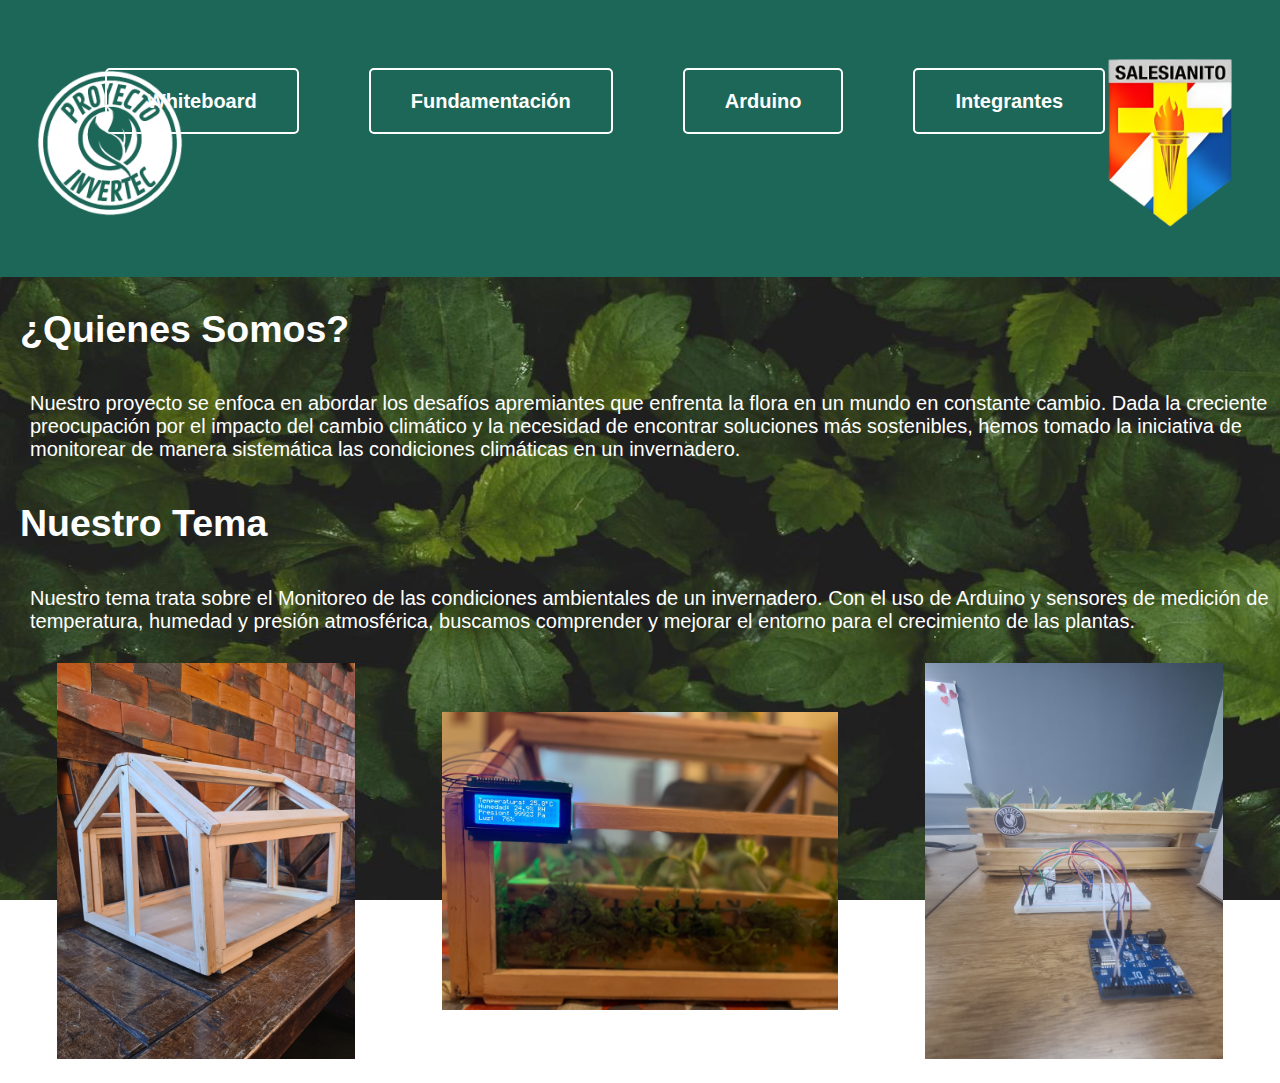
<file: index.html>
<!DOCTYPE html>
<html lang="es">
<head>
    <meta charset="UTF-8">
    <meta name="viewport" content="width=device-width, initial-scale=1.0">
    <title>Invertec (Inicio)</title>
    <link rel="stylesheet" href="Invertec.css">

</head>
<body>   
    <header class="apple-header">
        <nav class="apple-nav">
            <ul>
                <li><a href="Whiteboard.html"class="animated-button">Whiteboard</a></li>
                <li><a href="fundamentacion.html"class="animated-button">Fundamentación</a></li>
                <li><a href="arduino.html"class="animated-button">Arduino</a></li>
                <li><a href="integrantes.html" class="animated-button">Integrantes</a></li>
            </ul>
        </nav>
        <div class="logo-container">
            <div class="apple-logo salesianito-logo">
                <img src="salesianito 6.png" alt="Salesianito Logo">
            </div>
            <div class="apple-logo invertec-logo">
                <img src="INVERTEC 167.png" alt="Invertec Logo">
            </div>
        </div>
    </header>
    <main>
        <section>
            <nav class="titulo-nav">
                <h2>¿Quienes Somos?</h2>
            </nav>
            <div class="content-box">
                <div class="parrafo-nav">
                    Nuestro proyecto se enfoca en abordar los desafíos apremiantes que enfrenta la flora en un mundo en constante cambio. Dada la creciente preocupación por el impacto del cambio climático y la necesidad de encontrar soluciones más sostenibles, hemos tomado la iniciativa de monitorear de manera sistemática las condiciones climáticas en un invernadero.
                </div>
            </div>

            <nav class="titulo2-nav">
                <h2>Nuestro Tema</h2>
            </nav> 
            <div class="content-box">
                <div class="parrafo2-nav">
                    Nuestro tema trata sobre el Monitoreo de las condiciones ambientales de un invernadero. Con el uso de Arduino y sensores de medición de temperatura, humedad y presión atmosférica, buscamos comprender y mejorar el entorno para el crecimiento de las plantas.
                </div>
            </div>
        </section>
                <section class="image-section">
            <div class="image-container">
                <img src="imageninicio3.png" alt="Imagen 1">

            </div>
            

            <div class="image-container">
                <img src="imageninicio.png" alt="Imagen 3">

            </div>
                    
            <div class="image-container">
                <img src="imagenn.png" alt="Imagen 2">

            </div>
        </section>
    </main>
</body>
</html>
</file>
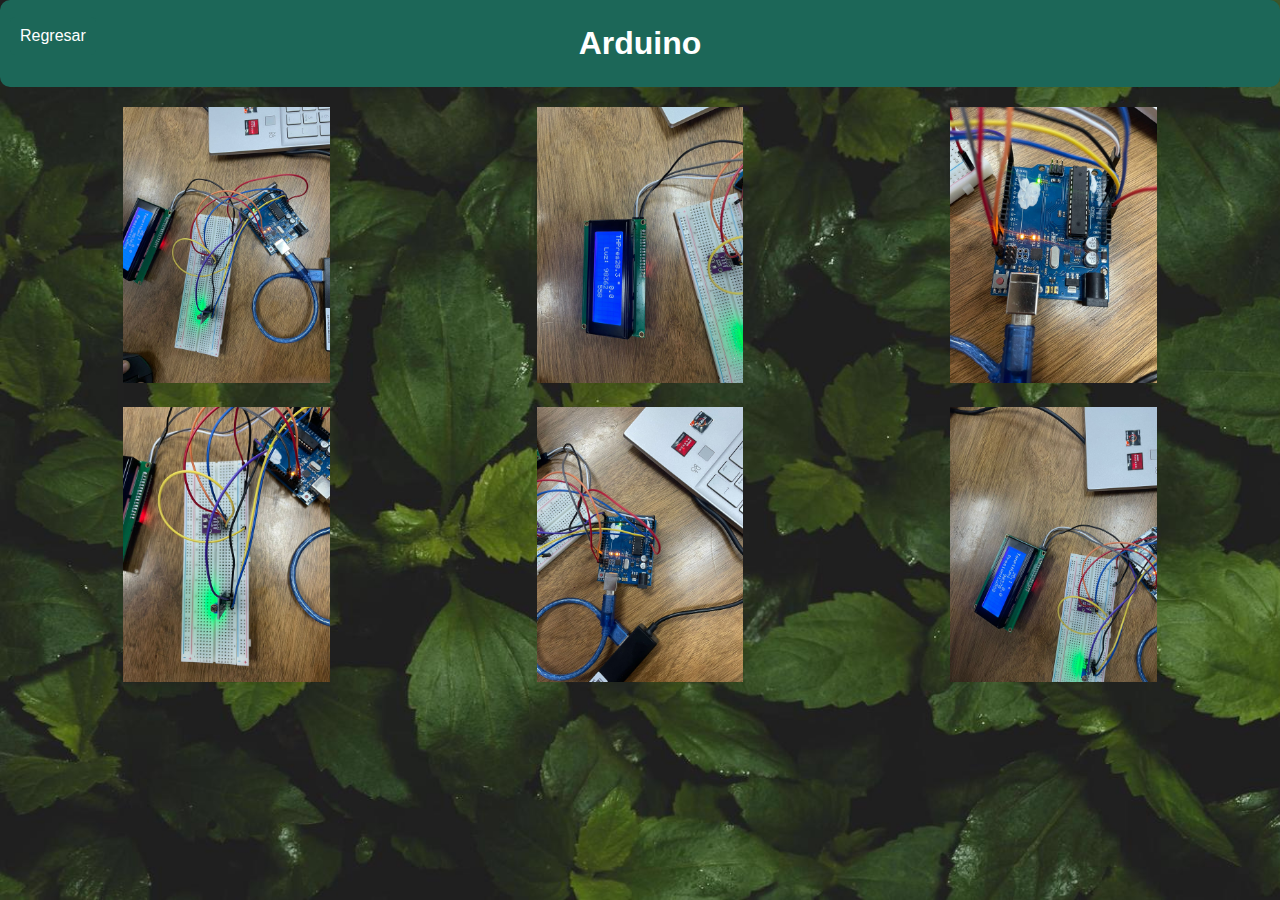
<file: arduino.html>
<!DOCTYPE html>
<html lang="es">
<head>
       <meta charset="UTF-8">
    <meta name="viewport" content="width=device-width, initial-scale=1.0">
    <title>Invertec (Arduino)</title>
    <link rel="stylesheet" href="arduino.css">
<style>.back-button {
            position: absolute;
            top: 17px;
            left: 10px;
            padding: 10px;
            background-color: #1C6758;
            color: #fff;
            text-decoration: none;
            border: none;
            border-radius: 5px;
        }

        .back-button:hover {
            background-color: #72CD90;
        }
</style>
</head>
<body>
    
    <header>
            <nav class="back-nav">
                    <a href="index.html" class="back-button">Regresar</a>
        <h1><strong> Arduino</strong></h1>
        </nav>
    </header>
   <article>

        <section class="image-section">
            <div class="image-container">
                <img src="arduino1.png" alt="Imagen 1">

            </div>
            <div class="image-container">
                <img src="arduino2.png" alt="Imagen 2">

            </div>
            <div class="image-container">
                <img src="arduino3.png" alt="Imagen 3">

            </div>
        </section>

        <section class="image-section">
            <div class="image-container">
                <img src="arduino4.png" alt="Imagen 4">

            </div>
            <div class="image-container">
                <img src="arduino5.png" alt="Imagen 5">

            </div>
            <div class="image-container">
                <img src="arduino6.png" alt="Imagen 6">

            </div>
        </section>

    </article>
</file>
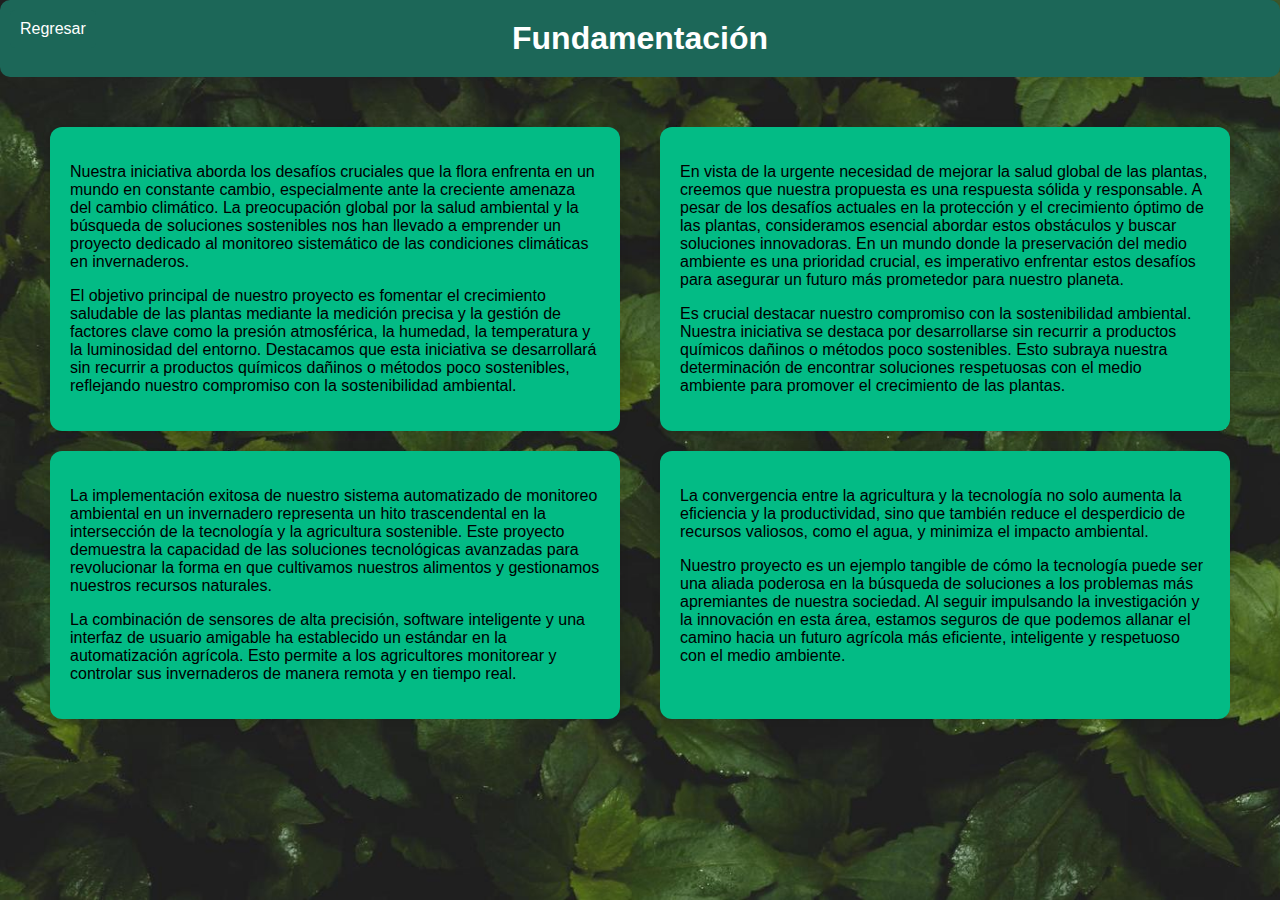
<file: fundamentacion.html>
<!DOCTYPE html>
<html lang="es">
<head>
       <meta charset="UTF-8">
    <meta name="viewport" content="width=device-width, initial-scale=1.0">
    <title>Invertec (Fundamentación)</title>
    <link rel="stylesheet" href="fundamentacion.css">
<style>.back-button {
            position: absolute;
            top: 10px;
            left: 10px;
            padding: 10px;
            background-color: #1C6758;
            color: #fff;
            text-decoration: none;
            border: none;
            border-radius: 5px;
        }

        .back-button:hover {
            background-color: #72CD90;
        }
</style>
</head>
<body>
    
    <header>
            <nav class="back-nav">
                    <a href="index.html" class="back-button">Regresar</a>
        <h1><strong> Fundamentación</strong></h1>
        </nav>
    </header>
    <article>
 
<div class="info-box">
    <section class="right">

<p>Nuestra iniciativa aborda los desafíos cruciales que la flora enfrenta en un mundo en constante cambio, especialmente ante la creciente amenaza del cambio climático. La preocupación global por la salud ambiental y la búsqueda de soluciones sostenibles nos han llevado a emprender un proyecto dedicado al monitoreo sistemático de las condiciones climáticas en invernaderos.</p>
<p>El objetivo principal de nuestro proyecto es fomentar el crecimiento saludable de las plantas mediante la medición precisa y la gestión de factores clave como la presión atmosférica, la humedad, la temperatura y la luminosidad del entorno. Destacamos que esta iniciativa se desarrollará sin recurrir a productos químicos dañinos o métodos poco sostenibles, reflejando nuestro compromiso con la sostenibilidad ambiental.</p>

    </section>
    <section class="left">
<p>En vista de la urgente necesidad de mejorar la salud global de las plantas, creemos que nuestra propuesta es una respuesta sólida y responsable. A pesar de los desafíos actuales en la protección y el crecimiento óptimo de las plantas, consideramos esencial abordar estos obstáculos y buscar soluciones innovadoras. En un mundo donde la preservación del medio ambiente es una prioridad crucial, es imperativo enfrentar estos desafíos para asegurar un futuro más prometedor para nuestro planeta.</p>
<p>Es crucial destacar nuestro compromiso con la sostenibilidad ambiental. Nuestra iniciativa se destaca por desarrollarse sin recurrir a productos químicos dañinos o métodos poco sostenibles. Esto subraya nuestra determinación de encontrar soluciones respetuosas con el medio ambiente para promover el crecimiento de las plantas.</p>

    

    </section>
    <section class="right">
   <p>La implementación exitosa de nuestro sistema automatizado de monitoreo ambiental en un invernadero representa un hito trascendental en la intersección de la tecnología y la agricultura sostenible. Este proyecto demuestra la capacidad de las soluciones tecnológicas avanzadas para revolucionar la forma en que cultivamos nuestros alimentos y gestionamos nuestros recursos naturales.</p>
    <p>La combinación de sensores de alta precisión, software inteligente y una interfaz de usuario amigable ha establecido un estándar en la automatización agrícola. Esto permite a los agricultores monitorear y controlar sus invernaderos de manera remota y en tiempo real.</p>
    
    </section>
    <section class="left">
  <p>La convergencia entre la agricultura y la tecnología no solo aumenta la eficiencia y la productividad, sino que también reduce el desperdicio de recursos valiosos, como el agua, y minimiza el impacto ambiental.</p>
        <p>Nuestro proyecto es un ejemplo tangible de cómo la tecnología puede ser una aliada poderosa en la búsqueda de soluciones a los problemas más apremiantes de nuestra sociedad. Al seguir impulsando la investigación y la innovación en esta área, estamos seguros de que podemos allanar el camino hacia un futuro agrícola más eficiente, inteligente y respetuoso con el medio ambiente.
</p>
    </section>
   
</div>
    </article>
</body>
</html>
</file>
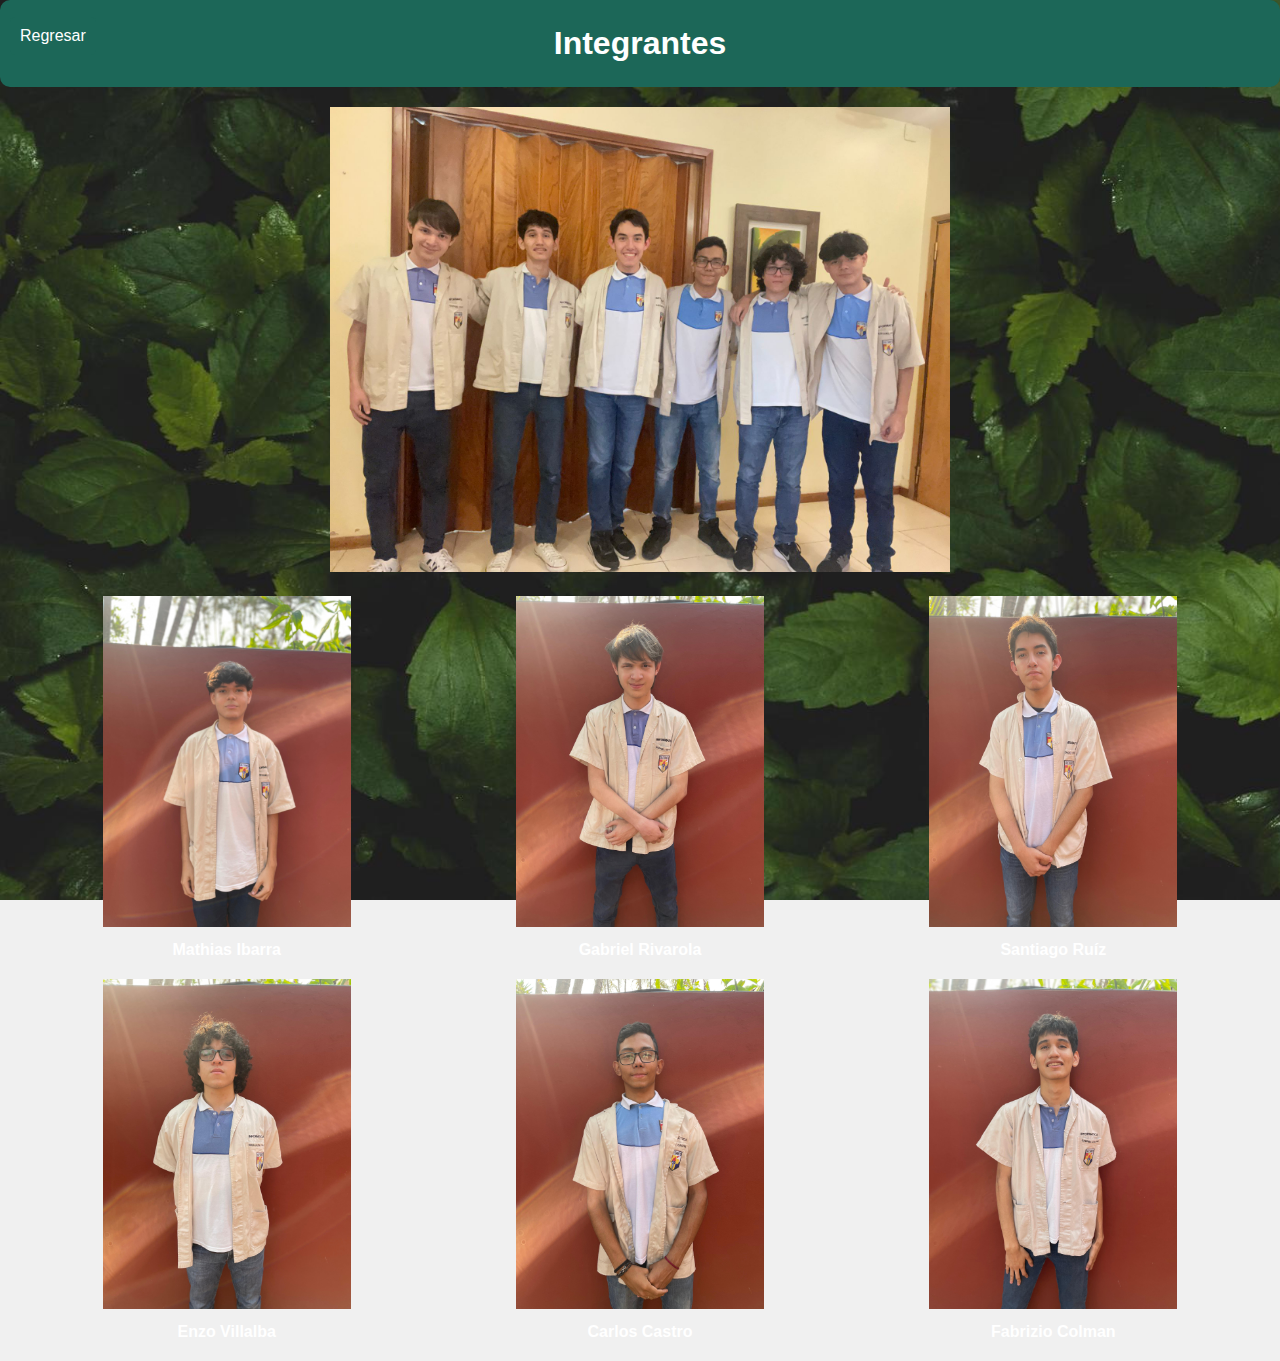
<file: Integrantes.html>
<!DOCTYPE html>
<html lang="es">
<head>
       <meta charset="UTF-8">
    <meta name="viewport" content="width=device-width, initial-scale=1.0">
    <title>Invertec (Integrantes)</title>
    <link rel="stylesheet" href="Integrantes.css">
<style>.back-button {
            position: absolute;
            top: 17px;
            left: 10px;
            padding: 10px;
            background-color: #1C6758;
            color: #fff;
            text-decoration: none;
            border: none;
            border-radius: 5px;
        }

        .back-button:hover {
            background-color: #72CD90;
        }
</style>
</head>
<body>
    
    <header>
            <nav class="back-nav">
                    <a href="index.html" class="back-button">Regresar</a>
        <h1><strong>Integrantes</strong></h1>
        </nav>
    </header>
   <article>
       <section class="grupo-section">
<div class="grupo-container">
       <img src="fotogrupal.png" alt="Imagen 6">
       </div>
       </section>
        <section class="image-section">
            <div class="image-container">
                <img src="Mathi.png" alt="Imagen 1">
                <div class="image-name">Mathias Ibarra</div>
            </div>
            <div class="image-container">
                <img src="gabriel.png" alt="Imagen 2">
                <div class="image-name">Gabriel Rivarola</div>
            </div>
            <div class="image-container">
                <img src="santi.png" alt="Imagen 3">
                <div class="image-name">Santiago Ruíz</div>
            </div>
        </section>

        <section class="image-section">
            <div class="image-container">
                <img src="enzo.png" alt="Imagen 4">
                <div class="image-name">Enzo Villalba</div>
            </div>
            <div class="image-container">
                <img src="carlos.png" alt="Imagen 5">
                <div class="image-name">Carlos Castro</div>
            </div>
            <div class="image-container">
                <img src="fabri.png" alt="Imagen 6">
                <div class="image-name">Fabrizio Colman</div>
            </div>
        </section>

    </article>
</body>
</html>
</file>
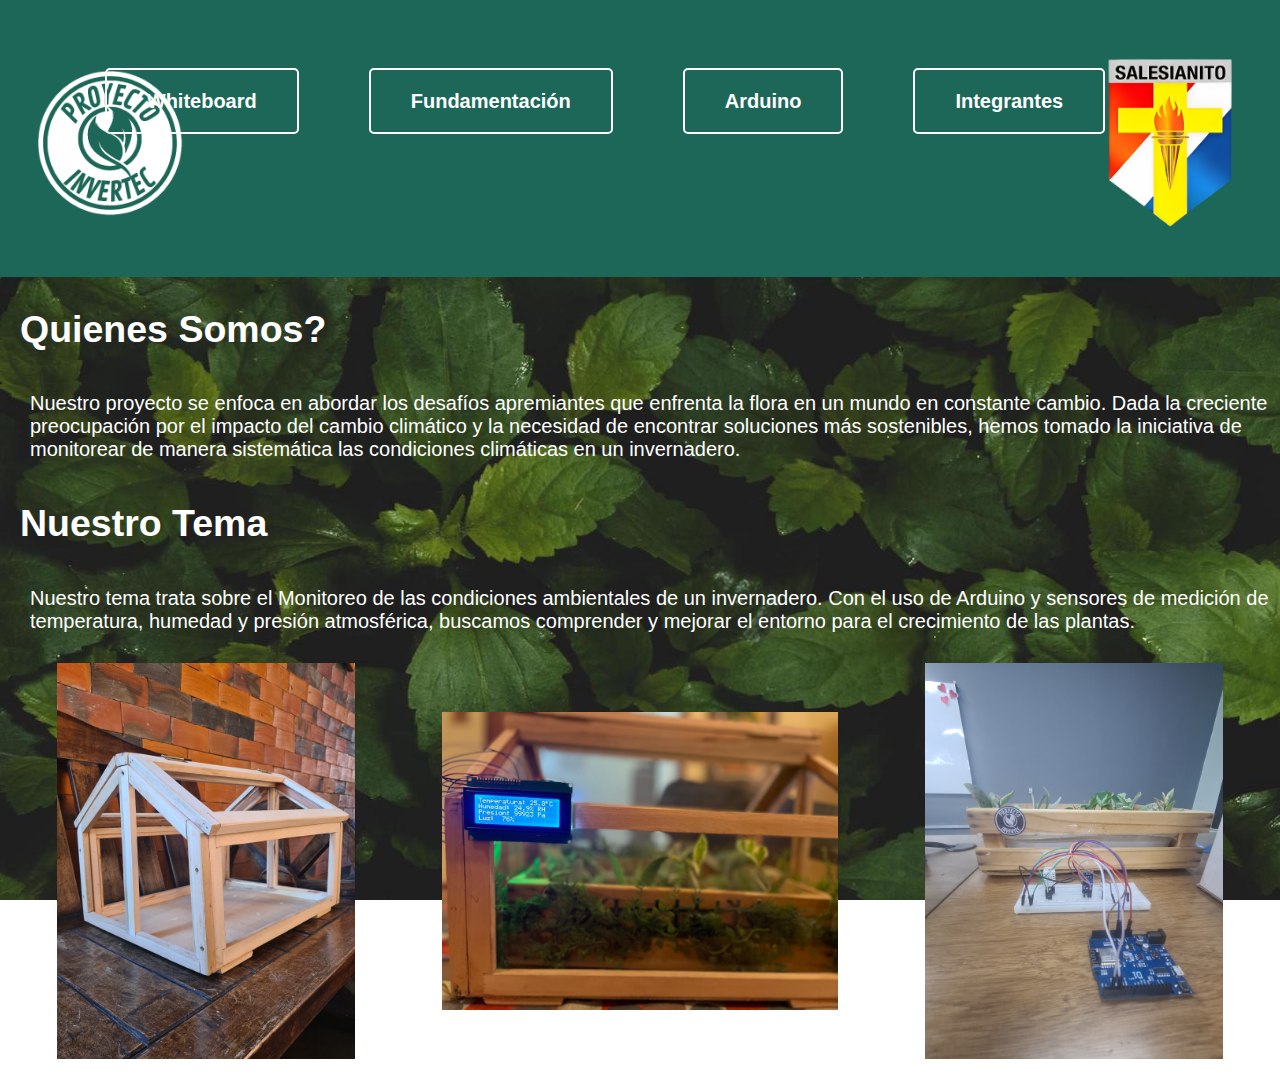
<file: Invertec.html>
<!DOCTYPE html>
<html lang="es">
<head>
    <meta charset="UTF-8">
    <meta name="viewport" content="width=device-width, initial-scale=1.0">
    <title>Invertec (Inicio)</title>
    <link rel="stylesheet" href="Invertec.css">

</head>
<body>   
    <header class="apple-header">
        <nav class="apple-nav">
            <ul>
                <li><a href="Whiteboard.html"class="animated-button">Whiteboard</a></li>
                <li><a href="fundamentacion.html"class="animated-button">Fundamentación</a></li>
                <li><a href="arduino.html"class="animated-button">Arduino</a></li>
                <li><a href="integrantes.html" class="animated-button">Integrantes</a></li>
            </ul>
        </nav>
        <div class="logo-container">
            <div class="apple-logo salesianito-logo">
                <img src="salesianito 6.png" alt="Salesianito Logo">
            </div>
            <div class="apple-logo invertec-logo">
                <img src="INVERTEC 167.png" alt="Invertec Logo">
            </div>
        </div>
    </header>
    <main>
        <section>
            <nav class="titulo-nav">
                <h2>Quienes Somos?</h2>
            </nav>
            <div class="content-box">
                <div class="parrafo-nav">
                    Nuestro proyecto se enfoca en abordar los desafíos apremiantes que enfrenta la flora en un mundo en constante cambio. Dada la creciente preocupación por el impacto del cambio climático y la necesidad de encontrar soluciones más sostenibles, hemos tomado la iniciativa de monitorear de manera sistemática las condiciones climáticas en un invernadero.
                </div>
            </div>

            <nav class="titulo2-nav">
                <h2>Nuestro Tema</h2>
            </nav> 
            <div class="content-box">
                <div class="parrafo2-nav">
                    Nuestro tema trata sobre el Monitoreo de las condiciones ambientales de un invernadero. Con el uso de Arduino y sensores de medición de temperatura, humedad y presión atmosférica, buscamos comprender y mejorar el entorno para el crecimiento de las plantas.
                </div>
            </div>
        </section>
                <section class="image-section">
            <div class="image-container">
                <img src="imageninicio3.png" alt="Imagen 1">

            </div>
            

            <div class="image-container">
                <img src="imageninicio.png" alt="Imagen 3">

            </div>
                    
            <div class="image-container">
                <img src="imagenn.png" alt="Imagen 2">

            </div>
        </section>
    </main>
</body>
</html>
</file>
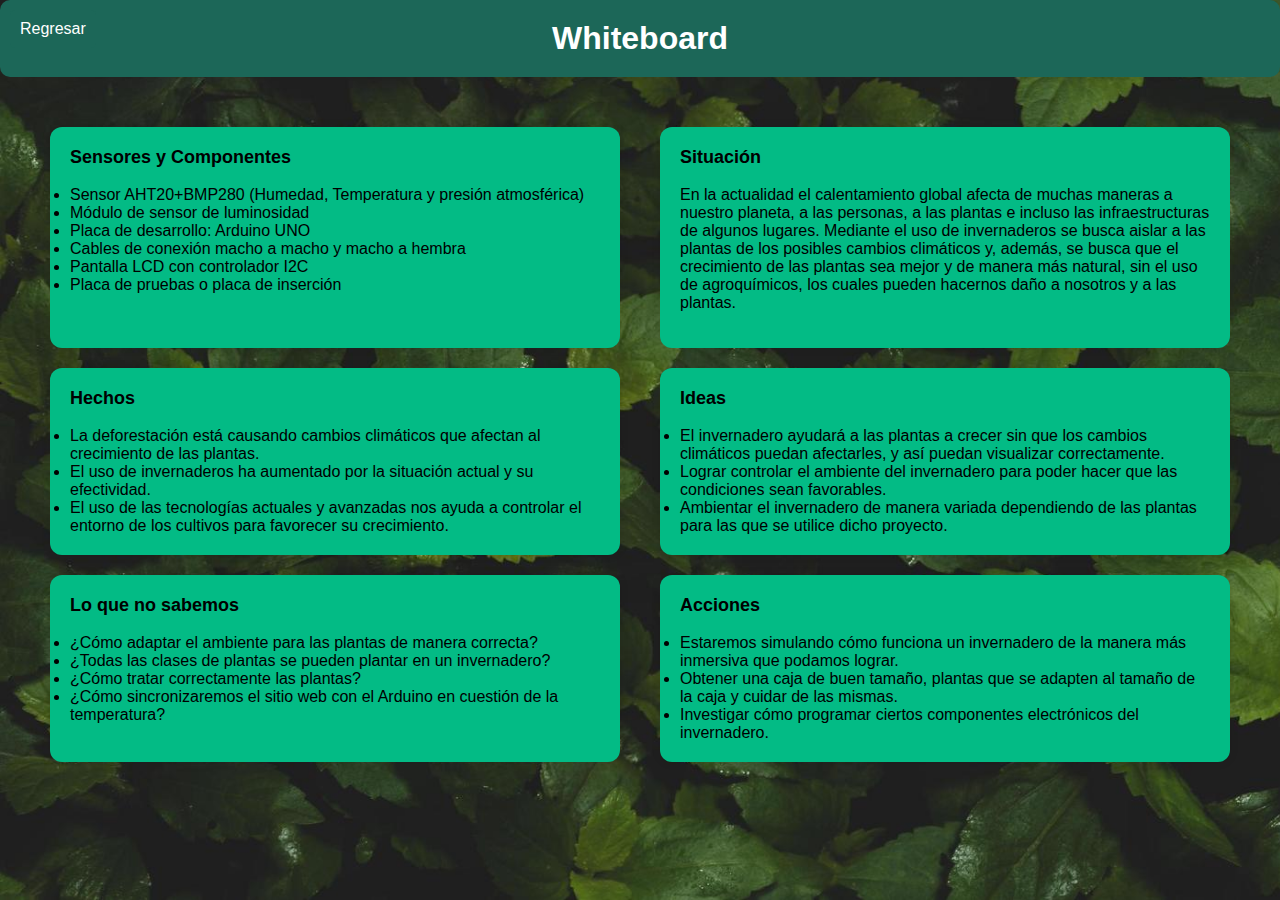
<file: Whiteboard.html>
<!DOCTYPE html>
<html lang="es">
<head>
       <meta charset="UTF-8">
    <meta name="viewport" content="width=device-width, initial-scale=1.0">
    <title>Invertec (Whiteboard)</title>
    <link rel="stylesheet" href="Whiteboard.css">
<style>.back-button {
            position: absolute;
            top: 10px;
            left: 10px;
            padding: 10px;
            background-color: #1C6758;
            color: #fff;
            text-decoration: none;
            border: none;
            border-radius: 5px;
        }

        .back-button:hover {
            background-color: #72CD90;
        }
</style>
</head>
<body>
    
    <header>
            <nav class="back-nav">
                    <a href="index.html" class="back-button">Regresar</a>
        <h1><strong> Whiteboard</strong></h1>
        </nav>
    </header>
    <article>
 
<div class="info-box">
    <section class="right">
        <h3>Sensores y Componentes</h3>
    
            <li>Sensor AHT20+BMP280 (Humedad, Temperatura y presión atmosférica) </li>
            <li>Módulo de sensor de luminosidad </li>
            <li>Placa de desarrollo: Arduino UNO</li>
            <li>Cables de conexión macho a macho y macho a hembra</li>
            <li>Pantalla LCD con controlador I2C</li>
            <li>Placa de pruebas o placa de inserción</li>

    </section>
    <section class="left">
        <h3>Situación</h3>
        <p>En la actualidad el calentamiento global afecta de muchas maneras a nuestro planeta, a las personas, a las plantas e incluso las infraestructuras de algunos lugares. Mediante el uso de invernaderos se busca aislar a las plantas de los posibles cambios climáticos y, además, se busca que el crecimiento de las plantas sea mejor y de manera más natural, sin el uso de agroquímicos, los cuales pueden hacernos daño a nosotros y a las plantas.</p>
    </section>
    <section class="right">
        <h3>Hechos</h3>

            <li>La deforestación está causando cambios climáticos que afectan al crecimiento de las plantas.</li>
            <li>El uso de invernaderos ha aumentado por la situación actual y su efectividad.</li>
            <li>El uso de las tecnologías actuales y avanzadas nos ayuda a controlar el entorno de los cultivos para favorecer su crecimiento.</li>
    
    </section>
    <section class="left">
        <h3>Ideas</h3>
    
            <li>El invernadero ayudará a las plantas a crecer sin que los cambios climáticos puedan afectarles, y así puedan visualizar correctamente.</li>
            <li>Lograr controlar el ambiente del invernadero para poder hacer que las condiciones sean favorables.</li>
            <li>Ambientar el invernadero de manera variada dependiendo de las plantas para las que se utilice dicho proyecto.</li>
    
    </section>
    <section class="right">
        <h3>Lo que no sabemos</h3>
    
            <li>¿Cómo adaptar el ambiente para las plantas de manera correcta?</li>
            <li>¿Todas las clases de plantas se pueden plantar en un invernadero?</li>
            <li>¿Cómo tratar correctamente las plantas?</li>
            <li>¿Cómo sincronizaremos el sitio web con el Arduino en cuestión de la temperatura?</li>
    
    </section>
    <section class="left">
        <h3>Acciones</h3>

            <li>Estaremos simulando cómo funciona un invernadero de la manera más inmersiva que podamos lograr.</li>
            <li>Obtener una caja de buen tamaño, plantas que se adapten al tamaño de la caja y cuidar de las mismas.</li>
            <li>Investigar cómo programar ciertos componentes electrónicos del invernadero.</li>

    </section>
</div>
    </article>
</body>
</html>
</file>
<file: Invertec.css>
body {
    background-image: url('hojas.png'); 
    background-size: cover;
    background-repeat: no-repeat;
    background-attachment: fixed;
    font-family: Arial, sans-serif;
    margin: 0;
    padding: 0;
    color: #fff;
}

section {
    margin-left: 20px; 
}

        /* Estilo para el cuadro alrededor del párrafo */
        .content-box {
            border: 0px solid #000; /* Cambia el color y el grosor del borde según tus preferencias */
            padding: 10px; /* Añade espacio alrededor del contenido del cuadro */
            margin-bottom: 20px; /* Añade un margen inferior para separar las secciones */
            overflow: hidden; /* Limpiar float para evitar superposiciones */
        }

        /* Estilo para alinear las imágenes a la izquierda y derecha */
        .bottom-images {
            clear: both; /* Limpiar float para evitar superposiciones */
            text-align: center; /* Centrar las imágenes */
        }

        /* Estilo para ajustar el tamaño de las imágenes */
        .bottom-images img {
            max-width: 100%; /* Ajusta el ancho máximo según tus preferencias */
            height: 400px; /* Mantener la proporción de aspecto */
            max-height: 400px; /* Ajusta la altura máxima según tus preferencias */
            margin: 50px; /* Añade un margen entre las imágenes */
            width: 700px
                .image-section 
    display: flex;
    justify-content: space-around;
    margin: 20px;
    align-items: center;
}

.image-section {
    display: flex;
    justify-content: space-around;
    margin: 20px;
    align-items: center;
}

.image-container {
    text-align: center;
    overflow: hidden;
    align-items: center
}

.image-container img {
    max-width: 80%;
    border: 0px solid #fff;
    transform: scale(1);
    transition: transform 0.5s ease-in-out;
    align-items: center
}

.image-container:hover img {
    transform: scale(1.2);
        align-items: center
}


.animated-button {
    transition: background-color 0.3s ease; 
}
.animated-button {
    background-color: #1C6758;
    color: #fff;
    
}


.animated-button:hover {
    background-color: #72CD90 
}



.apple-header {
    background-color: #1C6758;
    color: #fff;
    padding: 20px 0;
    text-align: center;
}

.apple-nav ul {
    list-style-type: none;
    padding: 0;
    margin: 0; 
    display: flex;
    justify-content: center; 
}

.apple-nav li {
    display: inline;
    margin-right: 70px;
}
.apple-nav li:nth-child(1),
.apple-nav li:nth-child(2),
.apple-nav li:nth-child(3),
.apple-nav li:nth-child(4) 
{
    margin-top: 70px; 
    margin-bottom: -50px;
}
.parrafo-nav {
font-size:20px
}
.parrafo2-nav{
    font-size:20px
}
.titulo-nav{
    font-size:25px
}
.titulo2-nav{
    font-size:25px
}
.apple-nav a {
    
    text-decoration: none;
    color: #fff;
    font-weight: bold;
    font-size: 20px;
    border: 2px solid #fff; 
    padding: 20px 40px; 
    border-radius: 5px; 
}


.logo-container {
    display: flex;
    align-items: center; 
    justify-content: space-between; 
    margin-top: -30px; 
}

.apple-logo img {
    max-width: 220px;
    height: auto;
}

.salesianito-logo {
    order: 2; 
}

.invertec-logo {
    order: 1; 
}

.apple-footer {
    background-color: #333;
    color: #fff;
    padding: 10px 0;
    text-align: center;
}

.apple-footer ul {
    list-style-type: none;
    padding: 0;
    margin: 0; 
}

.apple-footer li {
    display: inline;
    margin-right: 20px;
}

.apple-footer a {
    text-decoration: none;
    color: #fff;
    font-weight: bold;
}
</file>
<file: arduino.css>
body {
    font-family: Arial, sans-serif;
    background-color: #f0f0f0;
    margin: 0;
    padding: 0;
    background-image: url('hojas.png'); 
    background-size: cover;
    background-repeat: no-repeat;
    background-attachment: fixed;
    font-family: Arial, sans-serif;
    margin: 0;
    padding: 0;
    color: #fff;
}

h1{
margin-top: 20px;
margin-bottom:20px; 
}
header {
    background-color: #1C6758;
    text-align: center;
    padding: 5px;
    border-radius: 10px;
}

.image-section {
    display: flex;
    justify-content: space-around;
    margin: 20px;
    align-items: center;
}

.image-container {
    text-align: center;
    overflow: hidden;
    align-items: center
}

.image-container img {
    max-width: 50%;
    border: 0px solid #fff;
    transform: scale(1);
    transition: transform 0.5s ease-in-out;
    align-items: center
}

.image-container:hover img {
    transform: scale(1.2);
        align-items: center
}
</file>
<file: fundamentacion.css>
/* CSS */
body {
    font-family: Arial, sans-serif;
    background-color: #f0f0f0;
    margin: 0;
    padding: 0;
    background-image: url('hojas.png'); 
    background-size: cover;
    background-repeat: no-repeat;
    background-attachment: fixed;
    font-family: Arial, sans-serif;
    margin: 0;
    padding: 0;
    color: black;
}
h1 {
    margin: 0;
    color: #fff; 
}
.right {
    float: right;
    clear: right;
    margin-right: 20px;
}
.back-nav:nth-child(1)
.back-nav {
    
    text-decoration: none;
    color: #fff;
    font-weight: bold;
    font-size: 20px;
    border: 2px solid #fff; 
    padding: 20px 40px; 
    border-radius: 5px; 
}

.left {
    float: left;
    clear: left;
    margin-left: 20px; 
}

/* Estilos comunes para todas las secciones */
.info-box section {
    width: calc(50% - 20px); /* Divide el ancho en dos y resta el margen */
    box-sizing: border-box;
    margin-bottom: 20px; /* Espacio entre las secciones */
}
header {
    background-color: #1C6758;
    text-align: center;
    padding: 20px;
    border-radius: 10px;
}
h1 {
    margin: 0;
}

h2 {
    text-align: center;
}

article {
    padding: 50px;
}

/* Estilo para las secciones */
.info-box {
    display: flex;
    flex-wrap: wrap;
    justify-content: space-between;
}

section {
    width: calc(50% - 20px); /* El 20px es para el espacio entre los cuadros */
    background-color: 	#03BB85;
    padding: 20px;
    margin-bottom: 20px;
    border-radius: 12px;
    box-shadow: 0 0 10px rgba(0, 0, 0, 0.1);
}

section h3 {
    font-size: 18px;
    margin-top: 0;
}

section ul {
    list-style-type: disc;
    padding-left: 20px;
}

/* Añade este estilo para intercalar izquierda y derecha */
.left {
    float: left;
    clear: left; /* Limpia el flotante anterior */
}

.right {
    float: right;
    clear: right; /* Limpia el flotante anterior */
}

.clear {
    clear: both;
}

footer {
    background-color: #1C6758;
    padding: 20px;
    clear: both;
    border-radius: 10px;
}
</file>
<file: Integrantes.css>
body {
    font-family: Arial, sans-serif;
    background-color: #f0f0f0;
    margin: 0;
    padding: 0;
    background-image: url('hojas.png'); 
    background-size: cover;
    background-repeat: no-repeat;
    background-attachment: fixed;
    font-family: Arial, sans-serif;
    margin: 0;
    padding: 0;
    color: #fff;
}

h1 {
    margin-top: 20px;
    margin-bottom: 20px;
}

header {
    background-color: #1C6758;
    text-align: center;
    padding: 5px;
    border-radius: 10px;
}

.section {
    font-size: 100px;
}

.image-section {
    display: flex;
    justify-content: space-around;
    margin: 20px;
    align-items: center;
}

.image-container {
    text-align: center;
    overflow: hidden;
    align-items: center
}

.image-container img {
    max-width: 60%;
    border: 0px solid #fff;
    transform: scale(1);
    transition: transform 0.5s ease-in-out;
    align-items: center
}

.image-container:hover img {
    transform: scale(1.2);
        align-items: center
}
.grupo-section {
    display: flex;
    justify-content: space-around;
    margin: 20px;
    align-items: center;
}

.grupo-container {
    text-align: center;
    overflow: hidden;
    align-items: center
}

.grupo-container img {
    max-width: 50%;
    border: 0px solid #fff;
    transform: scale(1);
    transition: transform 0.5s ease-in-out;
    align-items: center
}

.grupo-container:hover img {
    transform: scale(1.2);
        align-items: center
}

.image-name {
    margin-top: 10px;
    font-weight: bold;
}

.back-button {
    position: absolute;
    top: 17px;
    left: 10px;
    padding: 10px;
    background-color: #1C6758;
    color: #fff;
    text-decoration: none;
    border: none;
    border-radius: 5px;
}

.back-button:hover {
    background-color: #72CD90;
}
</file>
<file: Whiteboard.css>
body {
    font-family: Arial, sans-serif;
    background-color: #f0f0f0;
    margin: 0;
    padding: 0;
    background-image: url('hojas.png'); 
    background-size: cover;
    background-repeat: no-repeat;
    background-attachment: fixed;
    font-family: Arial, sans-serif;
    margin: 0;
    padding: 0;
    color: black;
}
h1 {
    margin: 0;
    color: #fff; 
}
.right {
    float: right;
    clear: right;
    margin-right: 20px;
}
.back-nav:nth-child(1)
.back-nav {
    
    text-decoration: none;
    color: #fff;
    font-weight: bold;
    font-size: 20px;
    border: 2px solid #fff;
    padding: 20px 40px; 
    border-radius: 5px; 
}

.left {
    float: left;
    clear: left;
    margin-left: 20px; 
}


.info-box section {
    width: calc(50% - 20px); 
    box-sizing: border-box;
    margin-bottom: 20px; 
}
header {
    background-color: #1C6758;
    text-align: center;
    padding: 20px;
    border-radius: 10px;
}
h1 {
    margin: 0;
}

h2 {
    text-align: center;
}

article {
    padding: 50px;
}

/* Estilo para las secciones */
.info-box {
    display: flex;
    flex-wrap: wrap;
    justify-content: space-between;
}

section {
    width: calc(50% - 20px); 
    background-color: 	#03BB85;
    padding: 20px;
    margin-bottom: 20px;
    border-radius: 12px;
    box-shadow: 0 0 10px rgba(0, 0, 0, 0.1);
}

section h3 {
    font-size: 18px;
    margin-top: 0;
}

section ul {
    list-style-type: disc;
    padding-left: 20px;
}


.left {
    float: left;
    clear: left; 
}

.right {
    float: right;
    clear: right; 
}

.clear {
    clear: both;
}

footer {
    background-color: #1C6758;
    padding: 20px;
    clear: both;
    border-radius: 10px;
}
</file>
